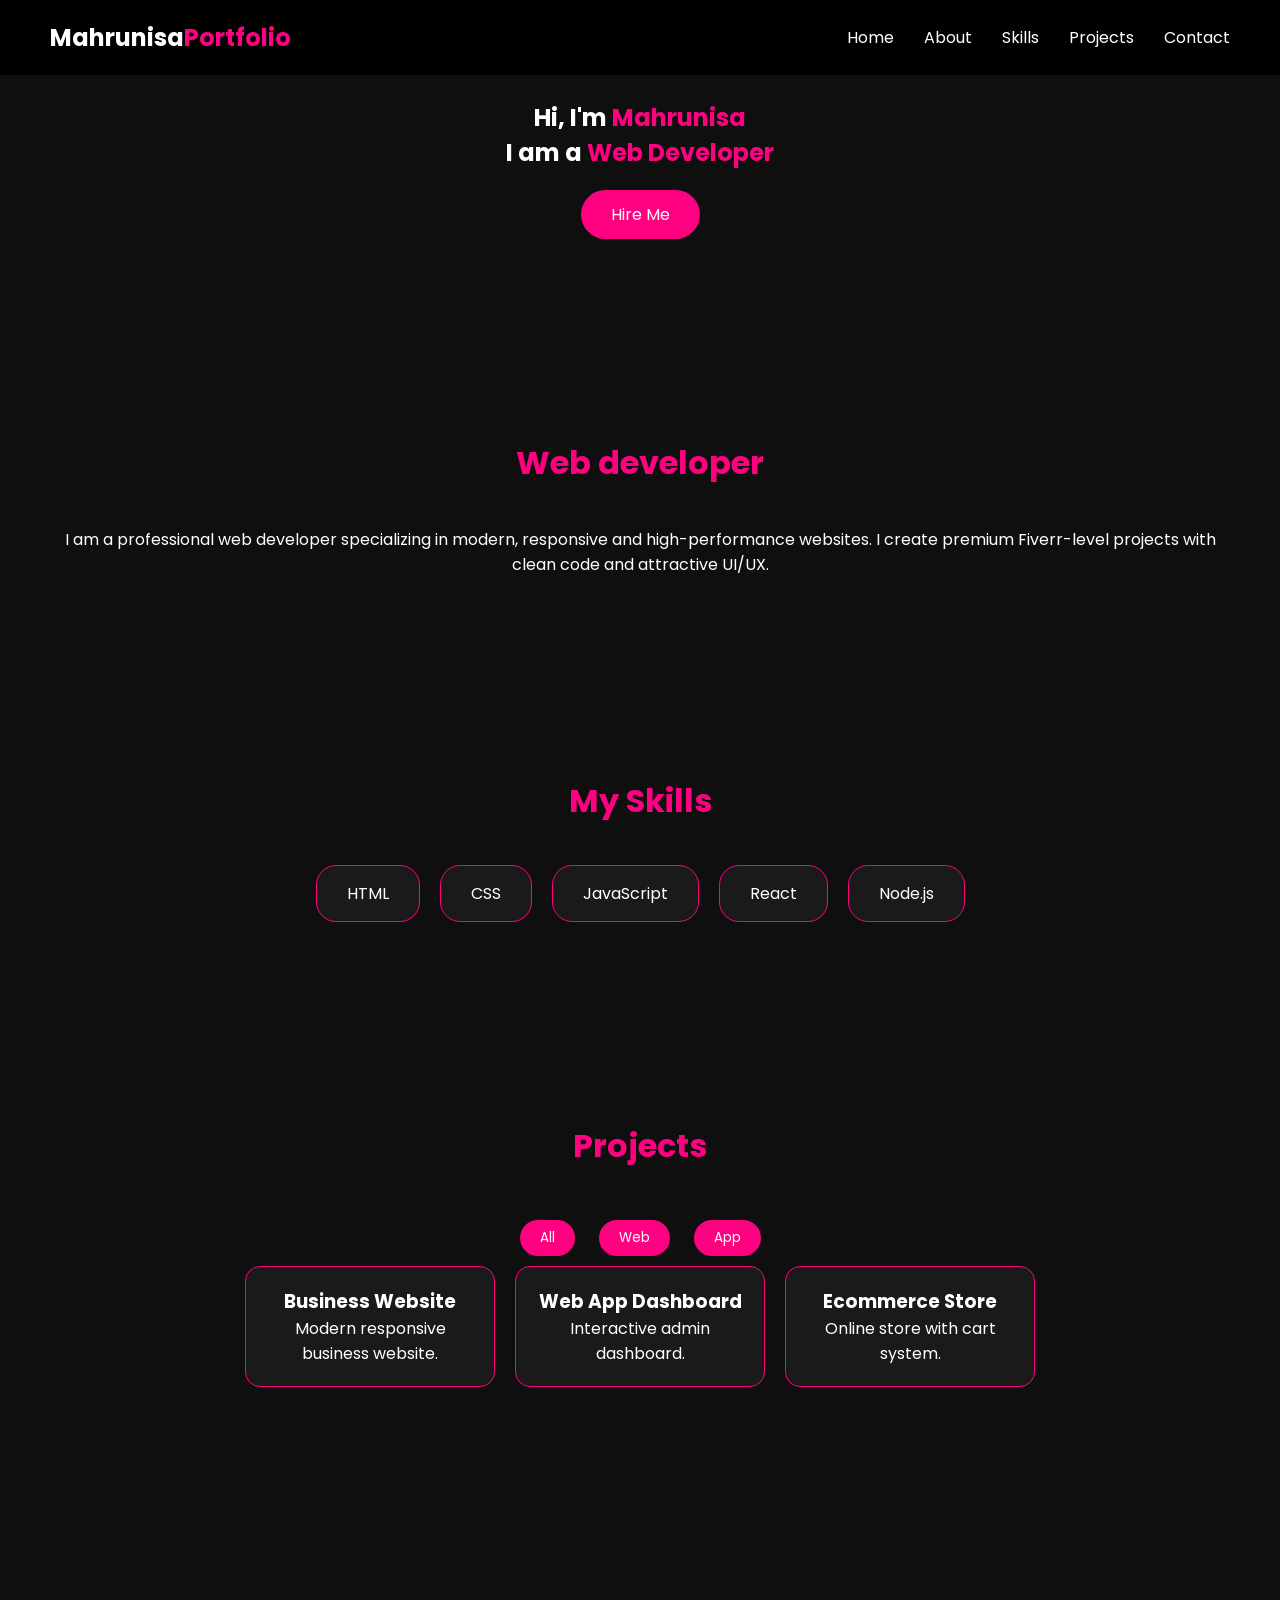
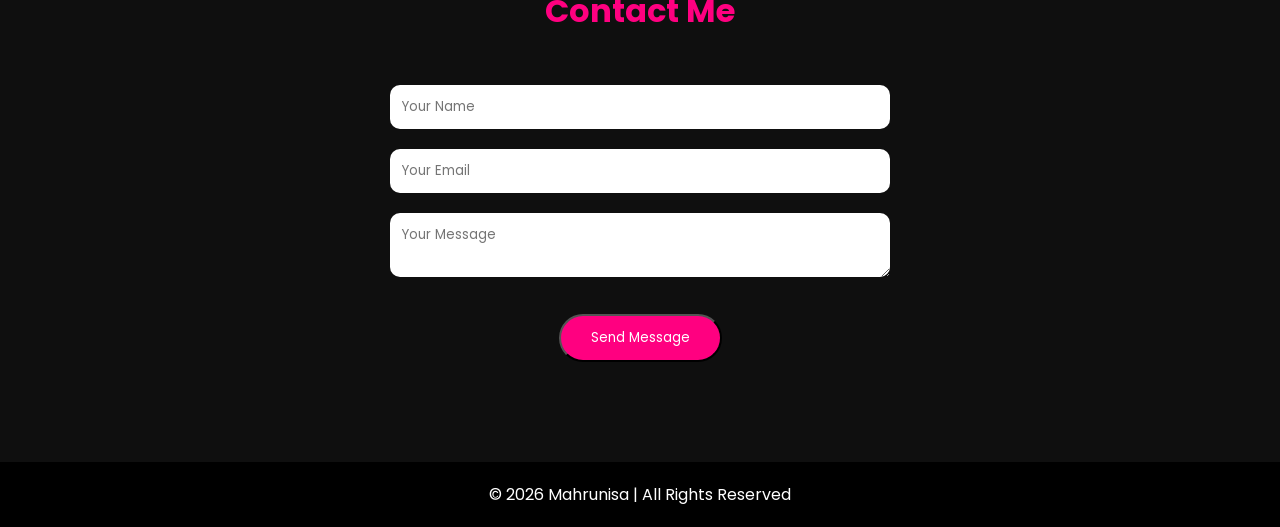
<file: index.html>
<!DOCTYPE html>
<html lang="en">

<head>
    <meta charset="UTF-8">
    <meta name="viewport" content="width=device-width, initial-scale=1.0">
    <title>Web Developer Portfolio</title>
    <link rel="stylesheet" href="style.css">
    <link href="https://fonts.googleapis.com/css2?family=Poppins:wght@300;400;600;700&display=swap" rel="stylesheet">
</head>

<body>

    <header>
        <div class="logo">Mahrunisa<span>Portfolio</span></div>
        <nav>
            <ul>
                <li><a href="#home">Home</a></li>
                <li><a href="#about">About</a></li>
                <li><a href="#skills">Skills</a></li>
                <li><a href="#projects">Projects</a></li>
                <li><a href="#contact">Contact</a></li>
            </ul>
        </nav>
    </header>

    <section id="home" class="hero">
        <div class="hero-content">
            <h1>Hi, I'm <span>Mahrunisa</span></h1>
            <h2>I am a <span id="typing"></span></h2>
            <a href="#contact" class="btn">Hire Me</a>
        </div>
    </section>

    <section id="about">
        <h2 class="section-title">Web developer</h2>
        <p>
            I am a professional web developer specializing in modern, responsive and high-performance websites.
            I create premium Fiverr-level projects with clean code and attractive UI/UX.
        </p>
    </section>

    <section id="skills">
        <h2 class="section-title">My Skills</h2>
        <div class="skills-container">
            <div class="skill">HTML</div>
            <div class="skill">CSS</div>
            <div class="skill">JavaScript</div>
            <div class="skill">React</div>
            <div class="skill">Node.js</div>
        </div>
    </section>

    <section id="projects">
        <h2 class="section-title">Projects</h2>

        <div class="filter-buttons">
            <button onclick="filterProjects('all')">All</button>
            <button onclick="filterProjects('web')">Web</button>
            <button onclick="filterProjects('app')">App</button>
        </div>

        <div class="projects-container">
            <div class="project web">
                <h3>Business Website</h3>
                <p>Modern responsive business website.</p>
            </div>
            <div class="project app">
                <h3>Web App Dashboard</h3>
                <p>Interactive admin dashboard.</p>
            </div>
            <div class="project web">
                <h3>Ecommerce Store</h3>
                <p>Online store with cart system.</p>
            </div>
        </div>
    </section>

    <section id="contact">
        <h2 class="section-title">Contact Me</h2>
        <form id="contactForm">
            <input type="text" id="name" placeholder="Your Name" required>
            <input type="email" id="email" placeholder="Your Email" required>
            <textarea id="message" placeholder="Your Message" required></textarea>
            <a href="https://docs.google.com/forms/d/e/1FAIpQLSdRpcj64mjE4WMqla-qKO8c_IeTrvtBFFdoVoAW_4WZSzJoIQ/viewform?usp=publish-editor" target="_blank">
  <button type="button" class="btn">Send Message</button>
</a>
        </form>
        <p id="formMessage"></p>
    </section>

    <footer>
        <p>© 2026 Mahrunisa | All Rights Reserved</p>
    </footer>

    <script src="script.js"></script>
</body>


</html>
</file>
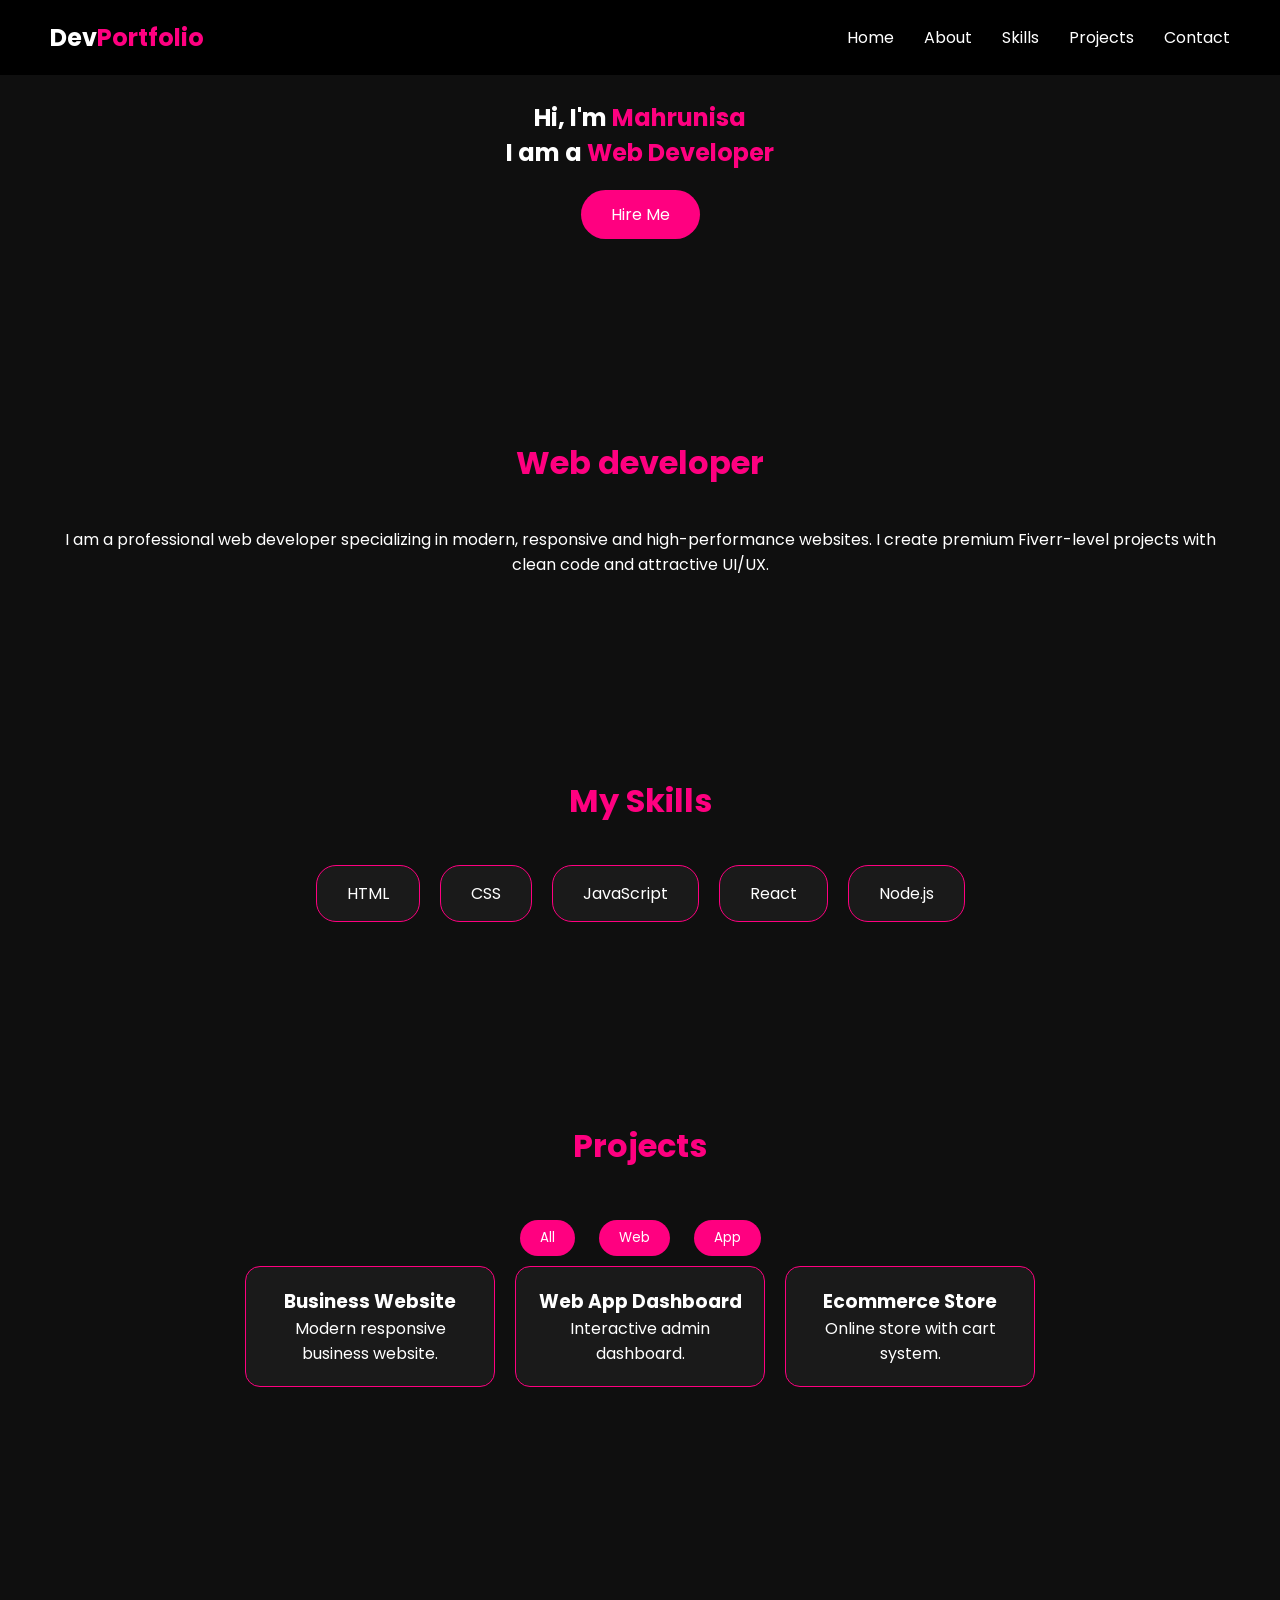
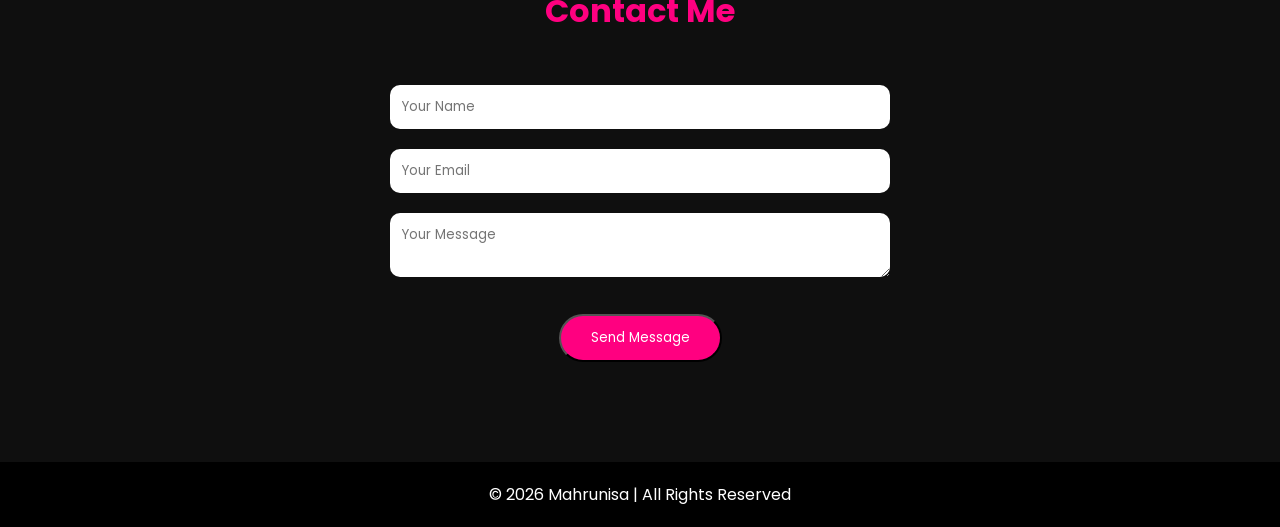
<file: portfolio.html>
<!DOCTYPE html>
<html lang="en">

<head>
    <meta charset="UTF-8">
    <meta name="viewport" content="width=device-width, initial-scale=1.0">
    <title>Web Developer Portfolio</title>
    <link rel="stylesheet" href="style.css">
    <link href="https://fonts.googleapis.com/css2?family=Poppins:wght@300;400;600;700&display=swap" rel="stylesheet">
</head>

<body>

    <header>
        <div class="logo">Dev<span>Portfolio</span></div>
        <nav>
            <ul>
                <li><a href="#home">Home</a></li>
                <li><a href="#about">About</a></li>
                <li><a href="#skills">Skills</a></li>
                <li><a href="#projects">Projects</a></li>
                <li><a href="#contact">Contact</a></li>
            </ul>
        </nav>
    </header>

    <section id="home" class="hero">
        <div class="hero-content">
            <h1>Hi, I'm <span>Mahrunisa</span></h1>
            <h2>I am a <span id="typing"></span></h2>
            <a href="#contact" class="btn">Hire Me</a>
        </div>
    </section>

    <section id="about">
        <h2 class="section-title">Web developer</h2>
        <p>
            I am a professional web developer specializing in modern, responsive and high-performance websites.
            I create premium Fiverr-level projects with clean code and attractive UI/UX.
        </p>
    </section>

    <section id="skills">
        <h2 class="section-title">My Skills</h2>
        <div class="skills-container">
            <div class="skill">HTML</div>
            <div class="skill">CSS</div>
            <div class="skill">JavaScript</div>
            <div class="skill">React</div>
            <div class="skill">Node.js</div>
        </div>
    </section>

    <section id="projects">
        <h2 class="section-title">Projects</h2>

        <div class="filter-buttons">
            <button onclick="filterProjects('all')">All</button>
            <button onclick="filterProjects('web')">Web</button>
            <button onclick="filterProjects('app')">App</button>
        </div>

        <div class="projects-container">
            <div class="project web">
                <h3>Business Website</h3>
                <p>Modern responsive business website.</p>
            </div>
            <div class="project app">
                <h3>Web App Dashboard</h3>
                <p>Interactive admin dashboard.</p>
            </div>
            <div class="project web">
                <h3>Ecommerce Store</h3>
                <p>Online store with cart system.</p>
            </div>
        </div>
    </section>

    <section id="contact">
        <h2 class="section-title">Contact Me</h2>
        <form id="contactForm">
            <input type="text" id="name" placeholder="Your Name" required>
            <input type="email" id="email" placeholder="Your Email" required>
            <textarea id="message" placeholder="Your Message" required></textarea>
            <button type="submit" class="btn">Send Message</button>
        </form>
        <p id="formMessage"></p>
    </section>

    <footer>
        <p>© 2026 Mahrunisa | All Rights Reserved</p>
    </footer>

    <script src="script.js"></script>
</body>

</html>
</file>
<file: style.css>
* {
    margin: 0;
    padding: 0;
    box-sizing: border-box;
    font-family: 'Poppins', sans-serif;
}

body {
    background: #0f0f0f;
    color: white;
}

header {
    position: fixed;
    width: 100%;
    padding: 20px 50px;
    background: black;
    display: flex;
    justify-content: space-between;
    align-items: center;
    z-index: 100;
}

.logo {
    font-size: 24px;
    font-weight: bold;
}

.logo span {
    color: #ff0080;
}

nav ul {
    list-style: none;
    display: flex;
}

nav ul li {
    margin-left: 30px;
}

nav ul li a {
    text-decoration: none;
    color: white;
    transition: 0.3s;
}

nav ul li a:hover {
    color: #ff0080;
}

.hero {
     @keyframes bgSlider {
    0% {
        background-image: url('https://images.unsplash.com/photo-1498050108023-c5249f4df085');
    }

    12.5% {
        background-image: url('https://images.unsplash.com/photo-1508780709619-79562169bc64');
    }

    25% {
        background-image: url('https://images.unsplash.com/photo-1519389950473-47ba0277781c');
    }

    37.5% {
        background-image: url('https://images.unsplash.com/photo-1492724441997-5dc865305da7');
    }

    50% {
        background-image: url('https://images.unsplash.com/photo-1484417894907-623942c8ee29');
    }

    62.5% {
        background-image: url('https://images.unsplash.com/photo-1461749280684-dccba630e2f6');
    }

    75% {
        background-image: url('https://images.unsplash.com/photo-1517430816045-df4b7de11d1d');
    }

    87.5% {
        background-image: url('https://images.unsplash.com/photo-1492724441997-5dc865305da7');
    }

    100% {
        background-image: url('https://images.unsplash.com/photo-1498050108023-c5249f4df085');
    }
}
}

.hero span {
    color: #ff0080;
}

.btn {
    display: inline-block;
    margin-top: 20px;
    padding: 12px 30px;
    background: #ff0080;
    color: white;
    text-decoration: none;
    border-radius: 25px;
    transition: 0.3s;
}

.btn:hover {
    background: white;
    color: #ff0080;
}

section {
    padding: 100px 50px;
    text-align: center;
}

.section-title {
    margin-bottom: 40px;
    font-size: 32px;
    color: #ff0080;
}

.skills-container {
    display: flex;
    justify-content: center;
    flex-wrap: wrap;
    gap: 20px;
}

.skill {
    background: #1a1a1a;
    padding: 15px 30px;
    border-radius: 20px;
    border: 1px solid #ff0080;
}

.projects-container {
    display: flex;
    justify-content: center;
    gap: 20px;
    flex-wrap: wrap;
}

.project {
    background: #1a1a1a;
    padding: 20px;
    width: 250px;
    border-radius: 15px;
    border: 1px solid #ff0080;
    transition: 0.3s;
}

.project:hover {
    transform: translateY(-10px);
}

.filter-buttons button {
    padding: 8px 20px;
    margin: 10px;
    background: #ff0080;
    border: none;
    color: white;
    border-radius: 20px;
    cursor: pointer;
}

form {
    max-width: 500px;
    margin: auto;
}

form input,
form textarea {
    width: 100%;
    padding: 12px;
    margin: 10px 0;
    border: none;
    border-radius: 10px;
}

footer {
    padding: 20px;
    background: black;
    text-align: center;

}
</file>
